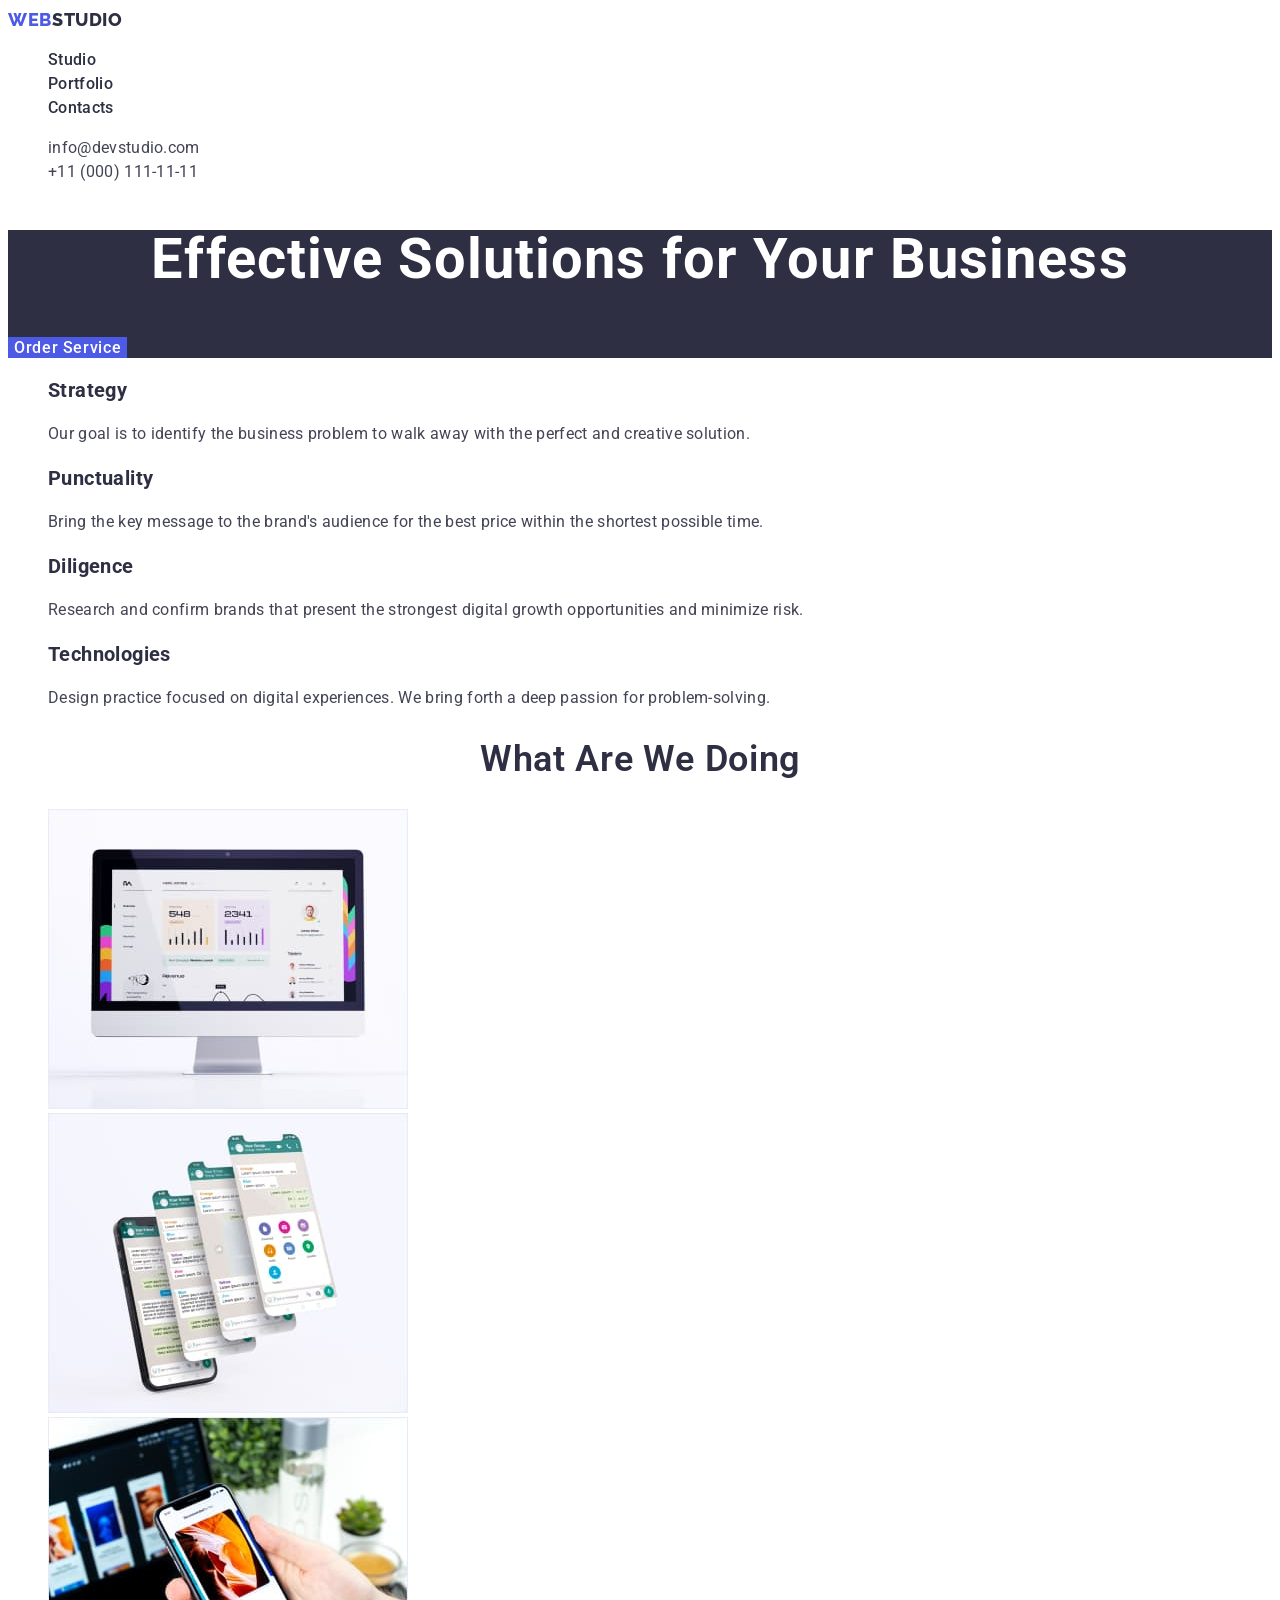
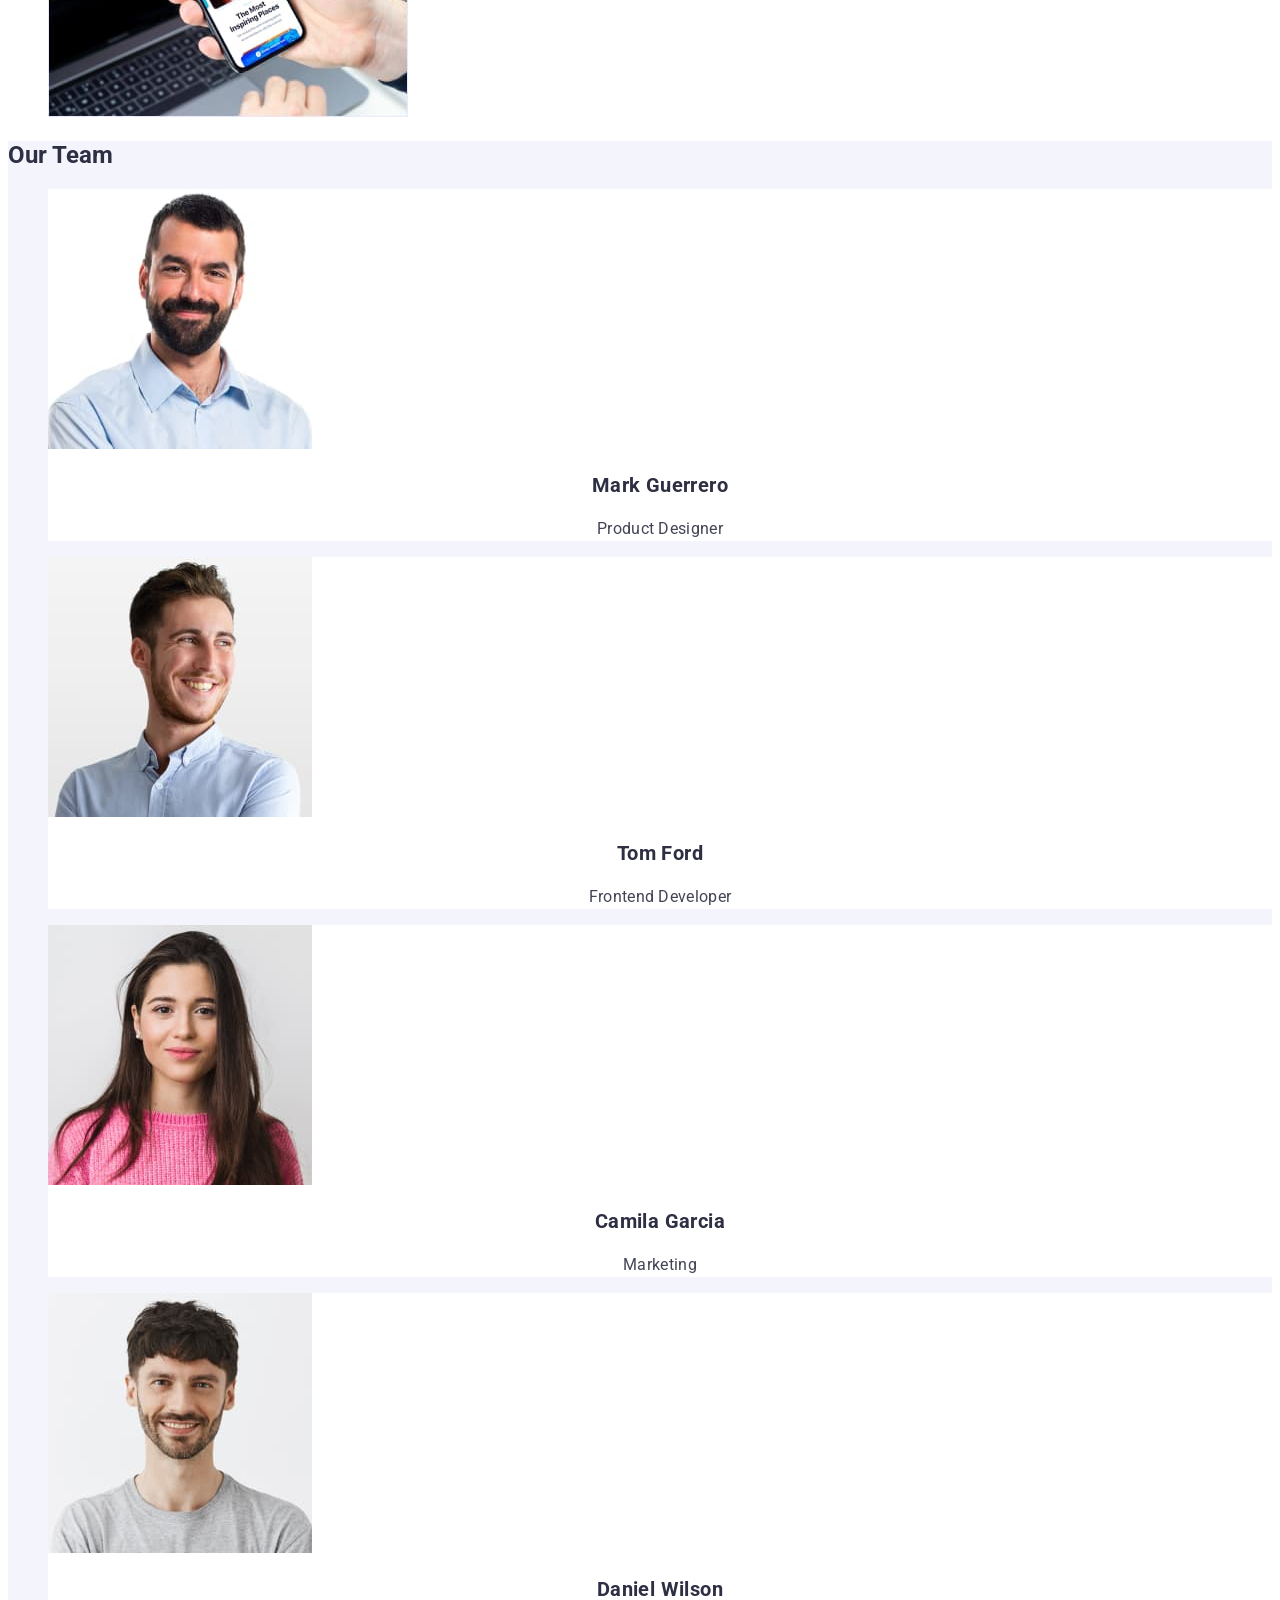
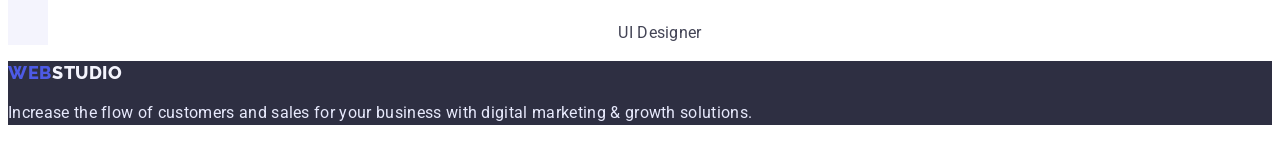
<file: index.html>
<!DOCTYPE html>
<html lang="en">
  <head>
    <meta charset="UTF-8" />
    <meta http-equiv="X-UA-Compatible" content="IE=edge" />
    <meta name="viewport" content="width=device-width, initial-scale=1.0" />
    <title>Web Studio</title>
    <link rel="preconnect" href="https://fonts.googleapis.com" />
    <link rel="preconnect" href="https://fonts.gstatic.com" crossorigin />
    <link
      href="https://fonts.googleapis.com/css2?family=Raleway:wght@800&family=Roboto:wght@400;500;700&display=swap"
      rel="stylesheet"
    />
    <link rel="stylesheet" href="./css/styles.css" />
  </head>
  <body class="site-body">
    <!-- Header-->
    <header class="header">
      <nav class="header-navigation">
        <a class="header-logo link" href="./index.html">
          <span class="logo-part">WEB</span>
          <span class="logo-white">STUDIO</span>
        </a>
        <ul class="header-list list">
          <li class="header-item">
            <a class="header-link link" href="./index.html">Studio</a>
          </li>
          <li class="header-item">
            <a class="header-link link" href="./portfolio.html">Portfolio</a>
          </li>
          <li class="header-item">
            <a class="header-link link" href="">Contacts</a>
          </li>
        </ul>
      </nav>
      <ul class="header-list list">
        <li>
          <a class="header-item-mail link" href="mailto:info@devstudio.com"
            >info@devstudio.com</a
          >
        </li>
        <li>
          <a class="header-item-tel link" href="tel:+110001111111"
            >+11 (000) 111-11-11</a
          >
        </li>
      </ul>
    </header>
    <!--Main-->
    <main>
      <section class="work">
        <h1 class="work-hidden">Effective Solutions for Your Business</h1>
        <button type="button" class="work-btn">Order Service</button>
      </section>
      <section class="turn">
        <h2 class="visually-hidden">Adventures</h2>
        <ul class="turn-list list">
          <li class="turn-item">
            <h3 class="turn-title">Strategy</h3>
            <p class="turn-after-title">
              Our goal is to identify the business problem to walk away with the
              perfect and creative solution.
            </p>
          </li>
          <li class="turn-item">
            <h3 class="turn-title">Punctuality</h3>
            <p class="turn-after-title">
              Bring the key message to the brand's audience for the best price
              within the shortest possible time.
            </p>
          </li>
          <li class="turn-item">
            <h3 class="turn-title">Diligence</h3>
            <p class="turn-after-title">
              Research and confirm brands that present the strongest digital
              growth opportunities and minimize risk.
            </p>
          </li>
          <li class="turn-item">
            <h3 class="turn-title">Technologies</h3>
            <p class="turn-after-title">
              Design practice focused on digital experiences. We bring forth a
              deep passion for problem-solving.
            </p>
          </li>
        </ul>
      </section>
      <section class="photo">
        <h2 class="photo-title">What are we doing</h2>
        <ul class="photo-list list">
          <li class="photo-item">
            <img
              src="./images/img1.jpg"
              alt="computer"
              width="360"
              height="300"
            />
          </li>
          <li class="photo-item">
            <img
              src="./images/rectangle1.jpg"
              alt="screen"
              width="360"
              height="300"
            />
          </li>
          <li class="photo-item">
            <img
              src="./images/rectangle2.jpg"
              alt="phone"
              width="360"
              height="300"
            />
          </li>
        </ul>
      </section>
      <section class="people">
        <h2 class="people-title-team">Our Team</h2>
        <ul class="people-list list">
          <li class="people-item">
            <img src="./images/mark.jpg" alt="mark" width="264" height="260" />
            <h3 class="people-title-person">Mark Guerrero</h3>
            <p class="people-under-title">Product Designer</p>
          </li>
          <li class="people-item">
            <img src="./images/tom.jpg" alt="tom" width="264" height="260" />
            <h3 class="people-title-person">Tom Ford</h3>
            <p class="people-under-title">Frontend Developer</p>
          </li>
          <li class="people-item">
            <img
              src="./images/camila.jpg"
              alt="camila"
              width="264"
              height="260"
            />
            <h3 class="people-title-person">Camila Garcia</h3>
            <p class="people-under-title">Marketing</p>
          </li>
          <li class="people-item">
            <img
              src="./images/daniel.jpg"
              alt="daniel"
              width="264"
              height="260"
            />
            <h3 class="people-title-person">Daniel Wilson</h3>
            <p class="people-under-title">UI Designer</p>
          </li>
        </ul>
      </section>
    </main>
    <!--Footer-->
    <footer class="footer">
      <a class="footer-logo link" href="./index.html">
        <span class="footer-logo-web">WEB</span>
        <span class="footer-logo-studio">STUDIO</span>
      </a>
      <p class="footer-under-title">
        Increase the flow of customers and sales for your business with digital
        marketing & growth solutions.
      </p>
    </footer>
  </body>
</html>
</file>
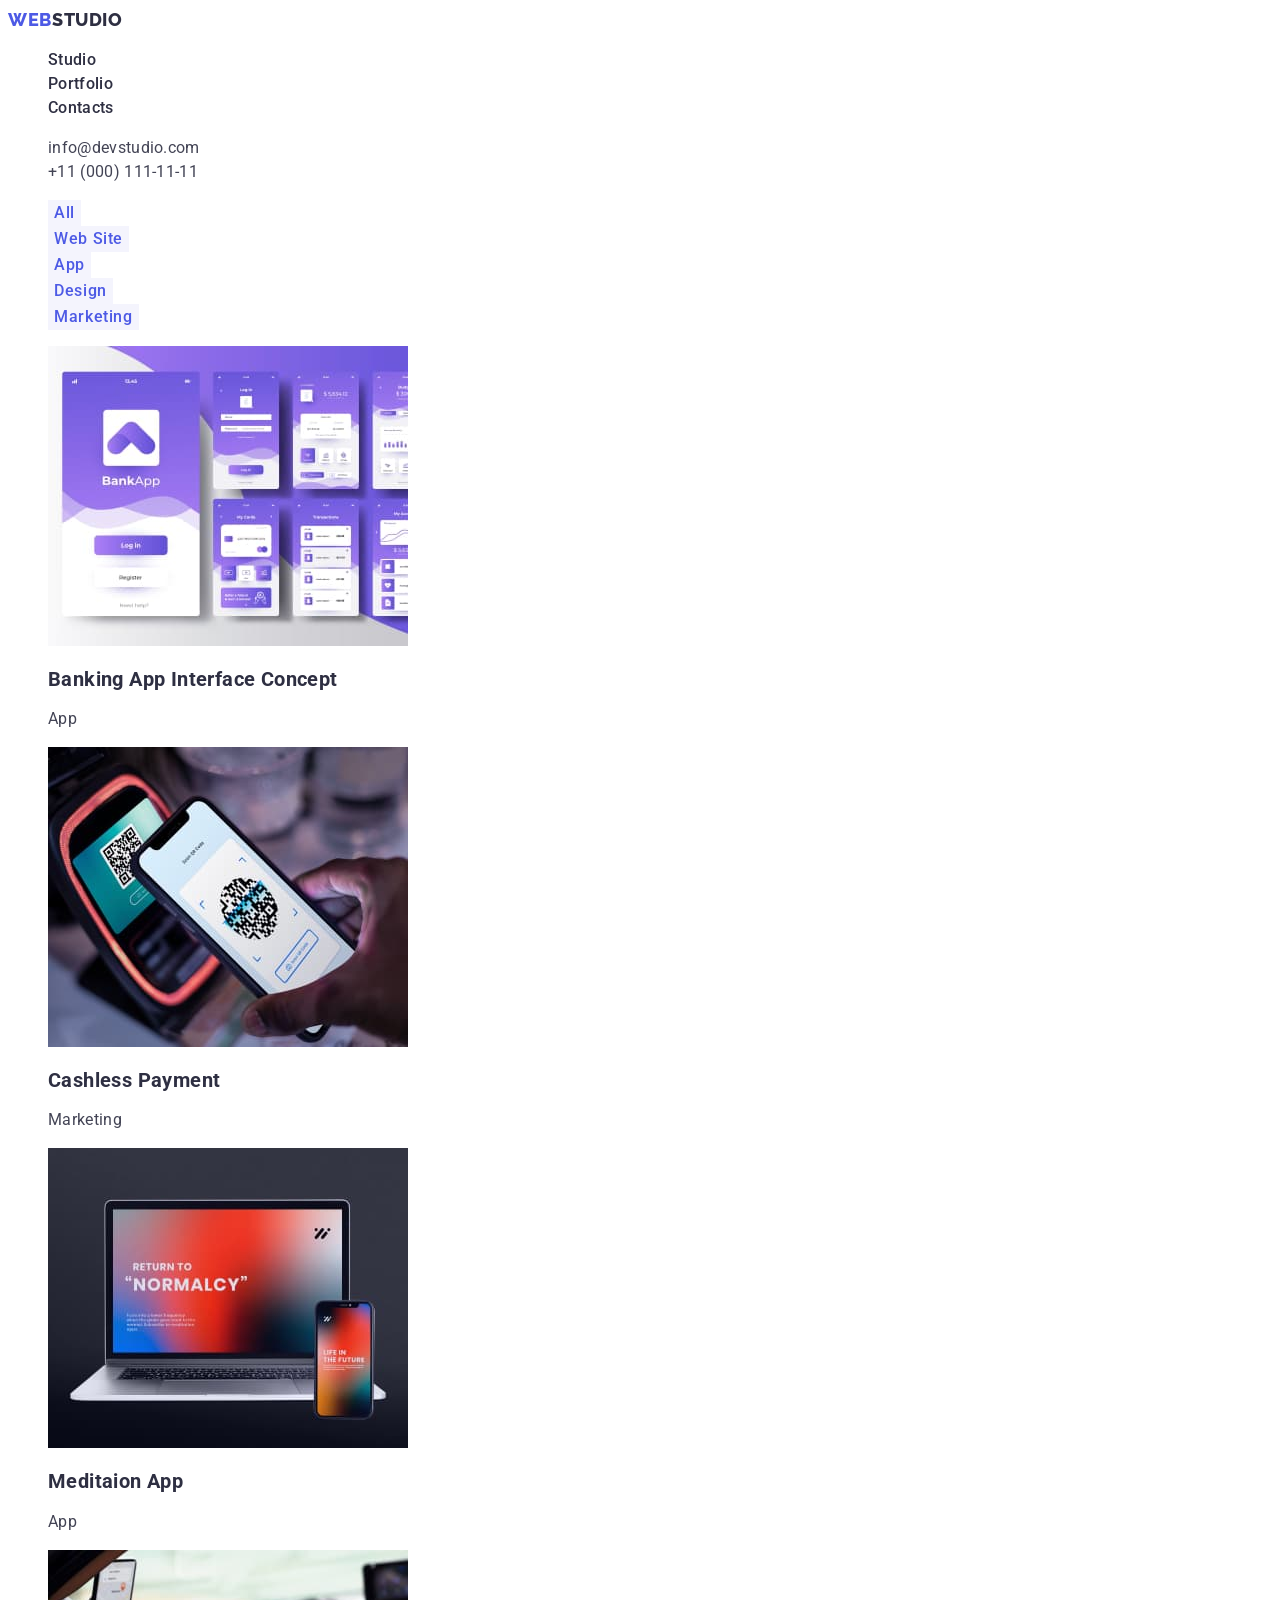
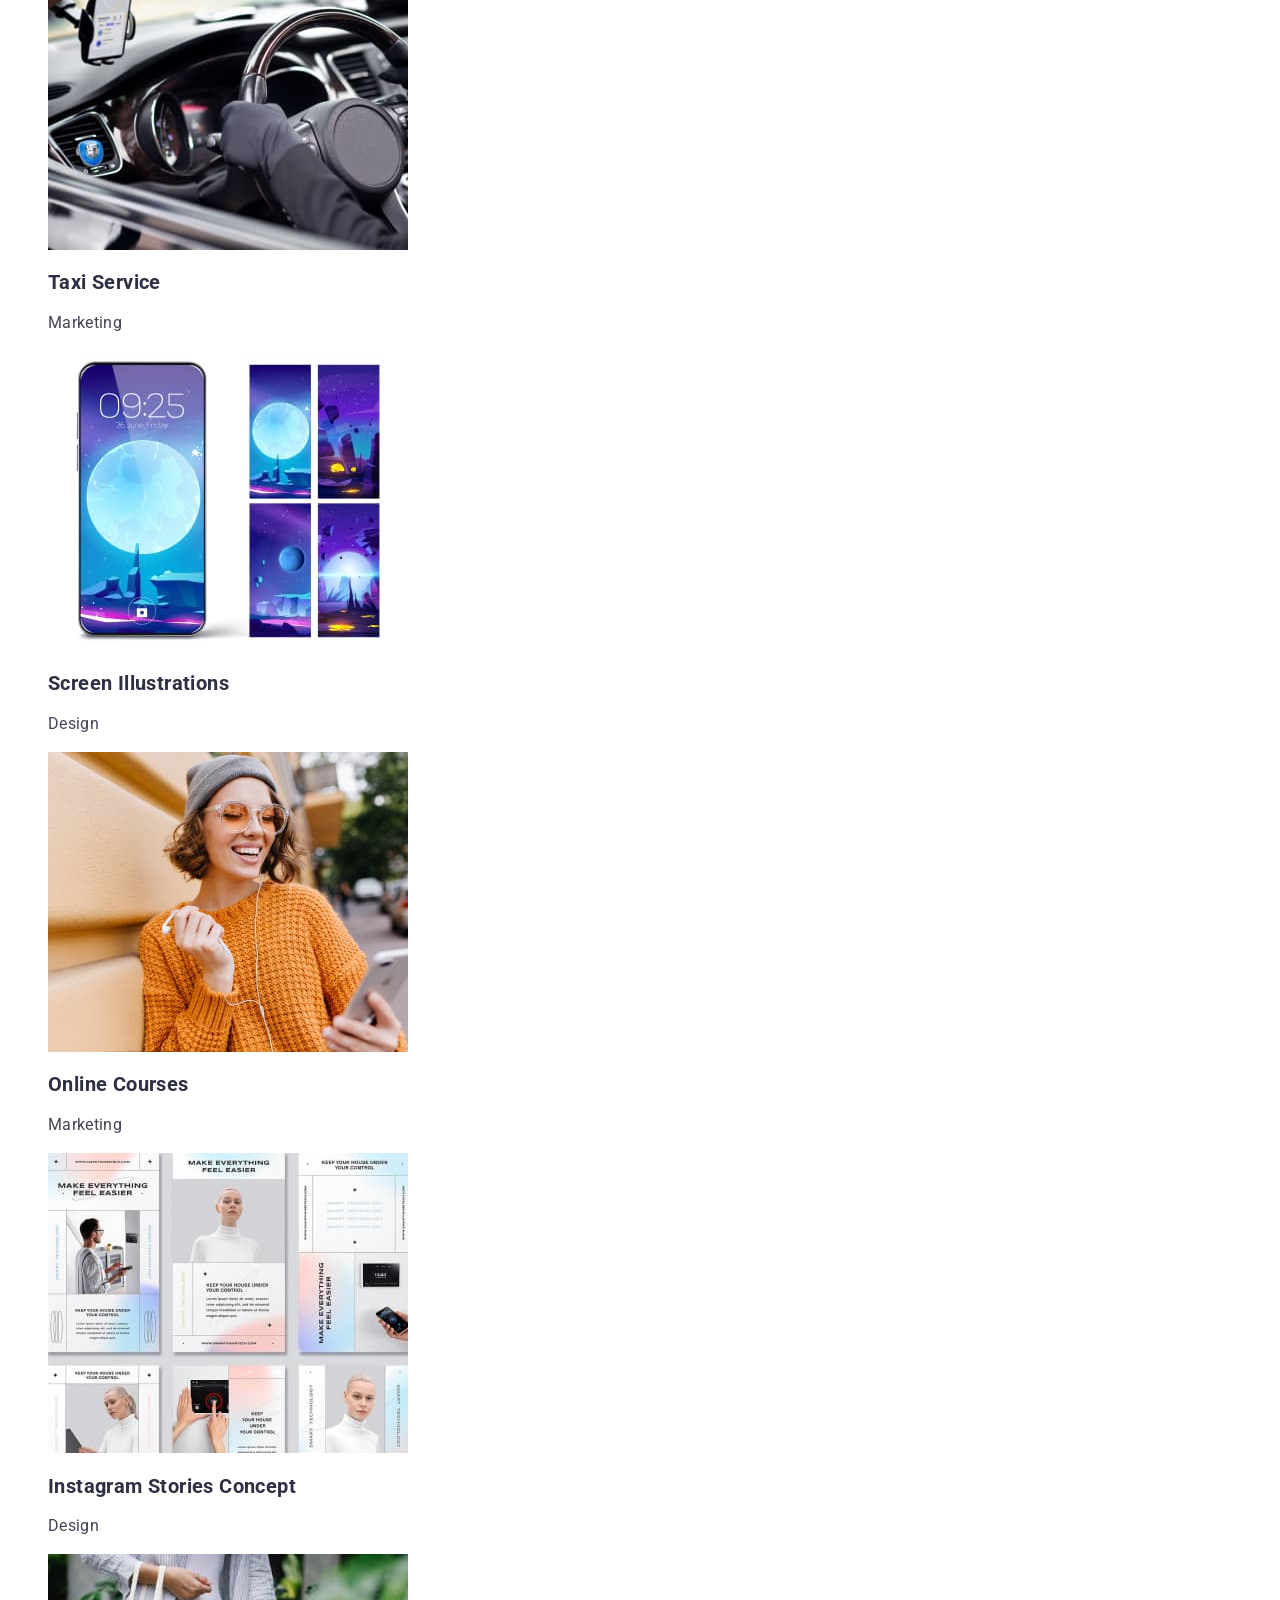
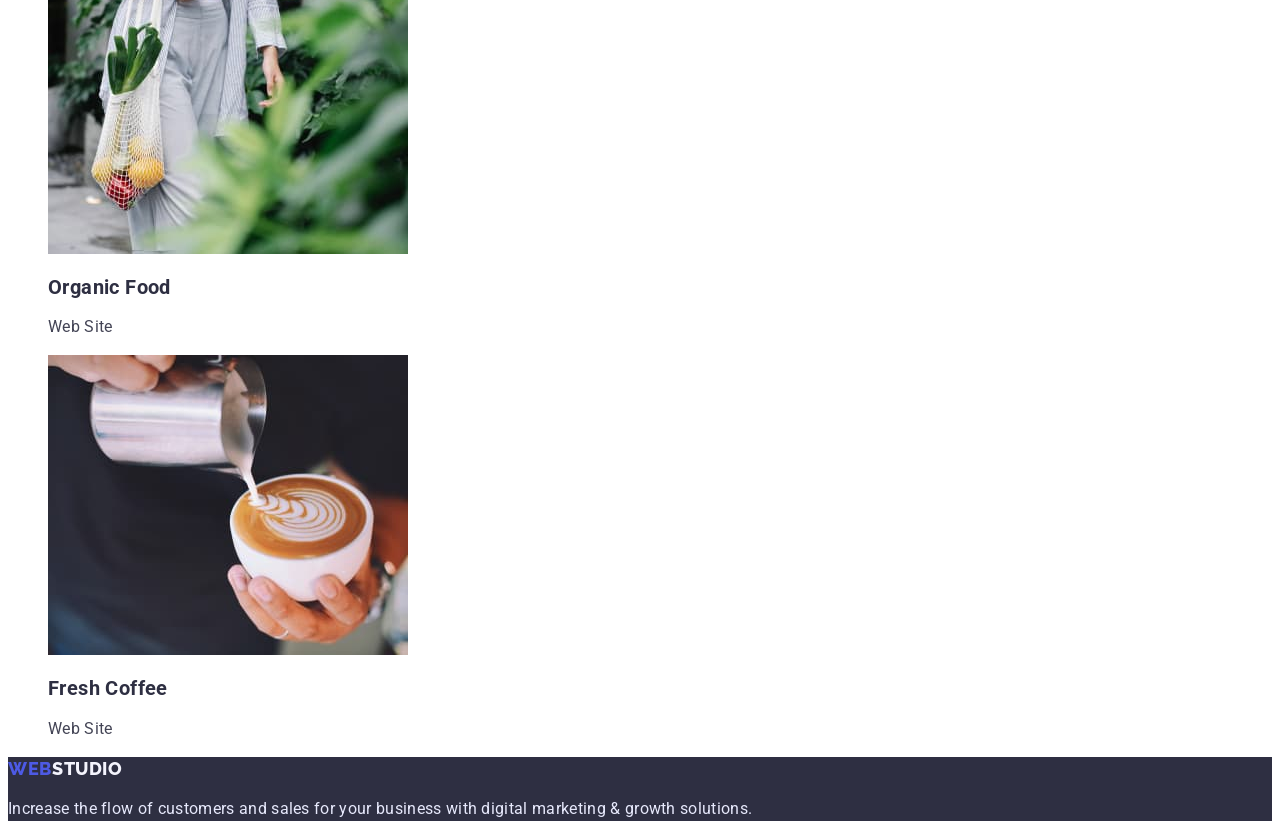
<file: portfolio.html>
<!DOCTYPE html>
<html lang="en">
  <head>
    <meta charset="UTF-8" />
    <meta http-equiv="X-UA-Compatible" content="IE=edge" />
    <meta name="viewport" content="width=device-width, initial-scale=1.0" />
    <title>Web Studio</title>
    <link rel="preconnect" href="https://fonts.googleapis.com" />
    <link rel="preconnect" href="https://fonts.gstatic.com" crossorigin />
    <link
      href="https://fonts.googleapis.com/css2?family=Raleway:wght@800&family=Roboto:wght@400;500;700&display=swap"
      rel="stylesheet"
    />
    <link rel="stylesheet" href="./css/styles.css" />
  </head>
  <body>
    <!-- HEADER-->
    <header class="header">
      <nav class="header-navigation">
        <a class="header-logo link" href="./index.html">
          <span class="logo-part">WEB</span>
          <span class="logo-white">STUDIO</span>
        </a>
        <ul class="header-list list">
          <li class="header-item">
            <a class="header-link link" href="./index.html">Studio</a>
          </li>
          <li class="header-item">
            <a class="header-link link" href="./portfolio.html">Portfolio</a>
          </li>
          <li class="header-item">
            <a class="header-link link" href="">Contacts</a>
          </li>
        </ul>
      </nav>
      <ul class="header-list list">
        <li>
          <a class="header-item-mail link" href="mailto:info@devstudio.com"
            >info@devstudio.com</a
          >
        </li>
        <li>
          <a class="header-item-tel link" href="tel:+110001111111"
            >+11 (000) 111-11-11</a
          >
        </li>
      </ul>
    </header>
    <!--MAIN CONTENT-->
    <main>
      <section class="portfolio">
        <h1 class="visually-hidden">Portfolio</h1>
        <ul class="portfolio-choose list">
          <li>
            <button class="portfolio-choose-btn" type="button">All</button>
          </li>
          <li>
            <button class="portfolio-choose-btn" type="button">Web Site</button>
          </li>
          <li>
            <button class="portfolio-choose-btn" type="button">App</button>
          </li>
          <li>
            <button class="portfolio-choose-btn" type="button">Design</button>
          </li>
          <li>
            <button class="portfolio-choose-btn" type="button">
              Marketing
            </button>
          </li>
        </ul>
        <ul class="portfolio-photo-list list">
          <li class="portfolio-photo-item">
            <img
              src="./images/scteenstel.jpg"
              alt="Banking App Interface Concept"
              width="360"
              height="300"
            />
            <h2 class="portfolio-photo-title">Banking App Interface Concept</h2>
            <p class="portfolio-photo-text">App</p>
          </li>
          <li class="portfolio-photo-item">
            <img
              src="./images/telqr.jpg"
              alt="Cashless Payment"
              width="360"
              height="300"
            />
            <h2 class="portfolio-photo-title">Cashless Payment</h2>
            <p class="portfolio-photo-text">Marketing</p>
          </li>
          <li class="portfolio-photo-item">
            <img
              src="./images/screencmp.jpg"
              alt="Meditaion App"
              width="360"
              height="300"
            />
            <h2 class="portfolio-photo-title">Meditaion App</h2>
            <p class="portfolio-photo-text">App</p>
          </li>
          <li class="portfolio-photo-item">
            <img
              src="./images/driver.jpg"
              alt="Taxi Service"
              width="360"
              height="300"
            />
            <h2 class="portfolio-photo-title">Taxi Service</h2>
            <p class="portfolio-photo-text">Marketing</p>
          </li>
          <li class="portfolio-photo-item">
            <img
              src="./images/moontel.jpg"
              alt="Screen Illustrations"
              width="360"
              height="300"
            />
            <h2 class="portfolio-photo-title">Screen Illustrations</h2>
            <p class="portfolio-photo-text">Design</p>
          </li>
          <li class="portfolio-photo-item">
            <img
              src="./images/luckywomen.jpg"
              alt="Online Courses"
              width="360"
              height="300"
            />
            <h2 class="portfolio-photo-title">Online Courses</h2>
            <p class="portfolio-photo-text">Marketing</p>
          </li>
          <li class="portfolio-photo-item">
            <img
              src="./images/collage.jpg"
              alt="Instagram Stories Concept"
              width="360"
              height="300"
            />
            <h2 class="portfolio-photo-title">Instagram Stories Concept</h2>
            <p class="portfolio-photo-text">Design</p>
          </li>
          <li class="portfolio-photo-item">
            <img
              src="./images/fruits.jpg"
              alt="Organic Food"
              width="360"
              height="300"
            />
            <h2 class="portfolio-photo-title">Organic Food</h2>
            <p class="portfolio-photo-text">Web Site</p>
          </li>
          <li class="portfolio-photo-item">
            <img
              src="./images/cappuccino.jpg"
              alt="Fresh Coffee"
              width="360"
              height="300"
            />
            <h2 class="portfolio-photo-title">Fresh Coffee</h2>
            <p class="portfolio-photo-text">Web Site</p>
          </li>
        </ul>
      </section>
    </main>
    <!--FOOTER-->
    <footer class="footer">
      <a class="footer-logo link" href="./index.html">
        <span class="footer-logo-web">WEB</span>
        <span class="footer-logo-studio">STUDIO</span>
      </a>
      <p class="footer-under-title">
        Increase the flow of customers and sales for your business with digital
        marketing & growth solutions.
      </p>
    </footer>
  </body>
</html>
</file>
<file: css/styles.css>
:root {
  --text-color: #434455;
  --main-color: #2e2f42;
  --violet-color: #404bbf;
  --btn-color: #4d5ae5;
  --main-white-color: #ffffff;
  --white-color: #f4f4fd;
  --footer-text-color: #e7e9fc;
}

body {
  font-family: "Roboto", sans-serif;
  font-size: 16px;
  background-color: var(--main-white-color);
  color: var(--main-color);
}

.visually-hidden {
  position: absolute;
  width: 1px;
  height: 1px;
  margin: -1px;
  border: 0;
  padding: 0;
  white-space: nowrap;
  clip-path: inset(100%);
  clip: rect(0 0 0 0);
  overflow: hidden;
}

.list {
  list-style: none;
}

.link {
  text-decoration: none;
}

.header-link:hover,
.header-link:focus {
  color: var(--btn-color);
}

.link:hover,
.link:focus {
  color: var(--btn-color);
}

.work-btn:hover {
  background-color: var(--violet-color);
}

/* HEADER */

.header-logo {
  font-family: "Raleway", sans-serif;
  font-weight: 800;
  font-size: 18px;
  line-height: 1.33;
  align-items: center;
  letter-spacing: 0.03em;
  text-transform: uppercase;
  word-spacing: -4px;
}

.logo-part {
  font-weight: 800;
  color: var(--btn-color);
}

.logo-white {
  font-weight: 800;
  color: var(--main-color);
}

.header {
}

.header-navigation {
}

.header-list {
}

.header-item {
}

.web {
  font-family: "Raleway", sans-serif;
  font-style: normal;
  font-weight: 800;
  font-size: 18px;
  line-height: 1.7;
  display: flex;
  align-items: center;
  letter-spacing: 0.03em;
  text-transform: uppercase;
  color: var(--btn-color);
}

.studio {
  font-family: "Raleway", sans-serif;
  font-style: normal;
  font-weight: 800;
  font-size: 18px;
  line-height: 1.7;
  display: flex;
  align-items: center;
  letter-spacing: 0.03em;
  text-transform: uppercase;
  color: var(--white-color);
}

.header-link {
  font-weight: 500;
  font-size: 16px;
  line-height: 1.5;
  letter-spacing: 0.02em;
  color: var(--main-color);
}

.header-item-mail {
  font-size: 16px;
  line-height: 1.5;
  letter-spacing: 0.02em;
  color: var(--text-color);
}

.header-item-tel {
  font-size: 16px;
  line-height: 1.5;
  letter-spacing: 0.02em;
  color: var(--text-color);
}

/* MAIN CONTENT*/

.work {
  background-color: var(--main-color);
}

.work-hidden {
  font-size: 56px;
  line-height: 1.07;
  text-align: center;
  letter-spacing: 0.02em;
  color: var(--main-white-color);
}

.work-btn {
  background-color: var(--btn-color);
  font-family: inherit;
  font-weight: 500;
  font-size: 16px;
  line-height: 1.19;
  letter-spacing: 0.04em;
  color: var(--main-white-color);
  border: none;
  cursor: pointer;
}

.turn {
}

.turn-visually-hidden {
}

.turn-list {
}

.turn-item {
}

.turn-title {
  font-weight: 700;
  font-size: 20px;
  line-height: 1.2;
  letter-spacing: 0.02em;
  color: var(--main-color);
}

.turn-after-title {
  line-height: 1.5;
  letter-spacing: 0.02em;
  color: var(--text-color);
}

.photo-title {
  font-family: "Roboto", sans-serif;
  font-weight: 600;
  font-size: 36px;
  line-height: 1.1;
  text-align: center;
  letter-spacing: 0.02em;
  text-transform: capitalize;
  color: var(--main-color);
}

/* PEOPLE */

.people {
  background-color: var(--white-color);
}

.people-item {
  background-color: var(--main-white-color);
}

.people-title-item {
  font-weight: 700;
  font-size: 36px;
  line-height: 1.11;
  text-align: center;
  letter-spacing: 0.02em;
  text-transform: capitalize;
  color: var(--main-color);
}

.people-title-person {
  font-size: 20px;
  line-height: 1.2;
  text-align: center;
  letter-spacing: 0.02em;
  color: var(--main-color);
}

.people-under-title {
  line-height: 1.5;
  text-align: center;
  letter-spacing: 0.02em;
  color: var(--text-color);
}

/* FOOTER */

.footer {
  background-color: var(--main-color);
}

.footer-logo {
  font-family: "Raleway", sans-serif;
  font-weight: 800;
  font-size: 18px;
  line-height: 1.33;
  align-items: center;
  letter-spacing: 0.03em;
  text-transform: uppercase;
  word-spacing: -4px;
}

.footer-logo-web {
  color: var(--btn-color);
}

.footer-logo-studio {
  color: var(--white-color);
}

.footer-under-title {
  line-height: 1.5;
  letter-spacing: 0.02em;
  color: var(--footer-text-color);
}

/* PORTFOLIO */

/* main content*/

.portfolio {
}

.visually-hidden {
}

.portfolio-choose {
}

.portfolio-choose-btn {
  font-family: inherit;
  font-weight: 500;
  font-size: 16px;
  line-height: 1.5;
  text-align: center;
  letter-spacing: 0.04em;
  background-color: var(--white-color);
  color: var(--btn-color);
  border: none;
  cursor: pointer;
}

.portfolio-choose-btn:hover,
.portfolio-choose-btn:focus {
  background-color: var(--btn-color);
  color: var(--main-white-color);
}

.portfolio-photo-list {
}

.portfolio-photo-item {
}

.portfolio-photo-title {
  font-size: 20px;
  line-height: 1.2;
  letter-spacing: 0.02em;
  color: var(--main-color);
}

.portfolio-photo-text {
  line-height: 1.5;
  letter-spacing: 0.02em;
  color: var(--text-color);
}
</file>
